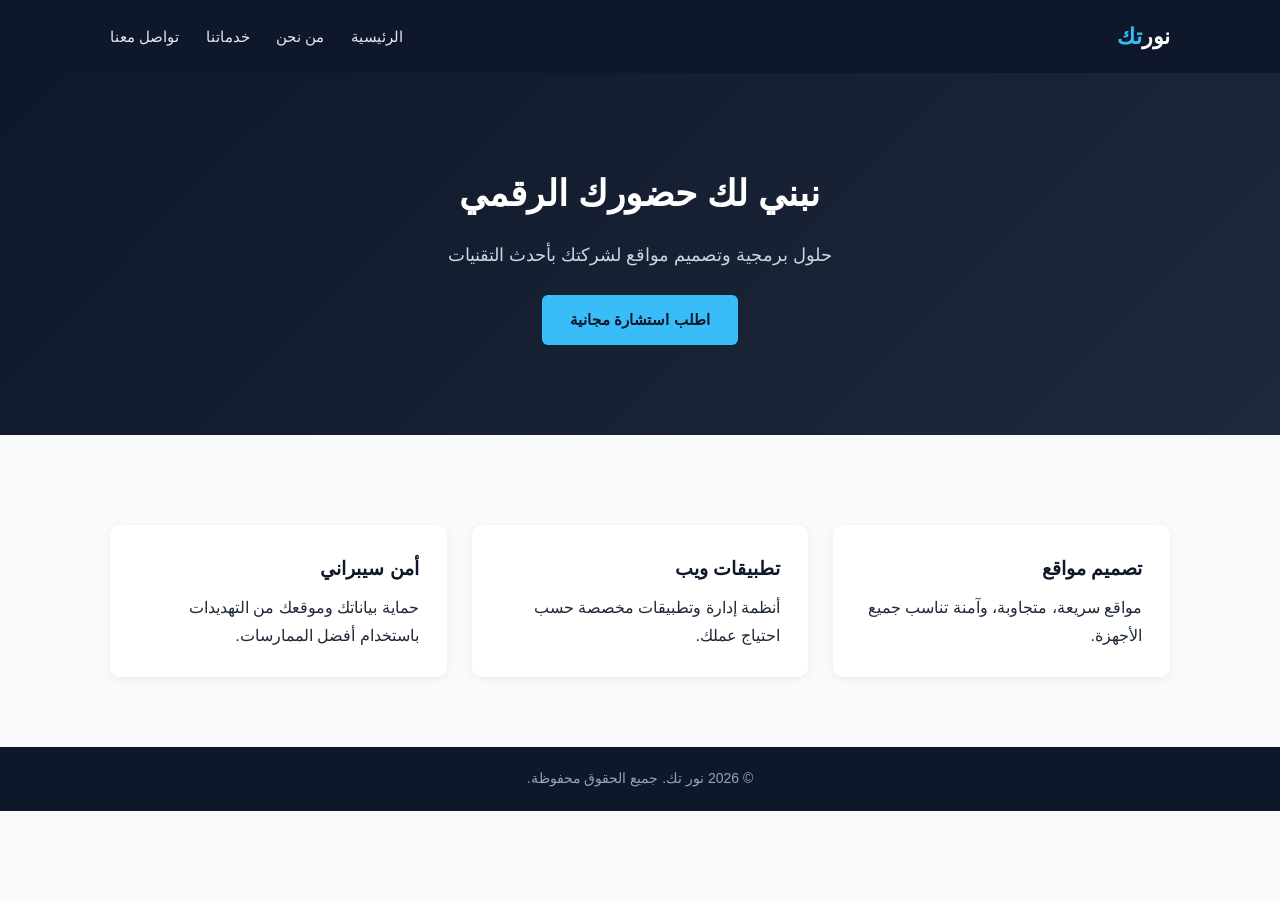
<file: index.html>
<!DOCTYPE html>
<html lang="ar" dir="rtl">
<head>
  <meta charset="UTF-8">
  <meta name="viewport" content="width=device-width, initial-scale=1.0">
  <title>نور تك | حلول تقنية لأعمالك</title>
  <link rel="stylesheet" href="css/style.css">
</head>
<body>
  <header>
    <div class="container navbar">
      <div class="logo">نور<span>تك</span></div>
      <nav>
        <a href="index.html">الرئيسية</a>
        <a href="about.html">من نحن</a>
        <a href="services.html">خدماتنا</a>
        <a href="contact.html">تواصل معنا</a>
      </nav>
    </div>
  </header>

  <section class="hero">
    <div class="container">
      <h1>نبني لك حضورك الرقمي</h1>
      <p>حلول برمجية وتصميم مواقع لشركتك بأحدث التقنيات</p>
      <a href="contact.html" class="btn">اطلب استشارة مجانية</a>
    </div>
  </section>

  <section class="features">
    <div class="container grid">
      <div class="card">
        <h3>تصميم مواقع</h3>
        <p>مواقع سريعة، متجاوبة، وآمنة تناسب جميع الأجهزة.</p>
      </div>
      <div class="card">
        <h3>تطبيقات ويب</h3>
        <p>أنظمة إدارة وتطبيقات مخصصة حسب احتياج عملك.</p>
      </div>
      <div class="card">
        <h3>أمن سيبراني</h3>
        <p>حماية بياناتك وموقعك من التهديدات باستخدام أفضل الممارسات.</p>
      </div>
    </div>
  </section>

  <footer>
    <div class="container">
      <p>&copy; 2026 نور تك. جميع الحقوق محفوظة.</p>
    </div>
  </footer>
</body>
</html>
</file>
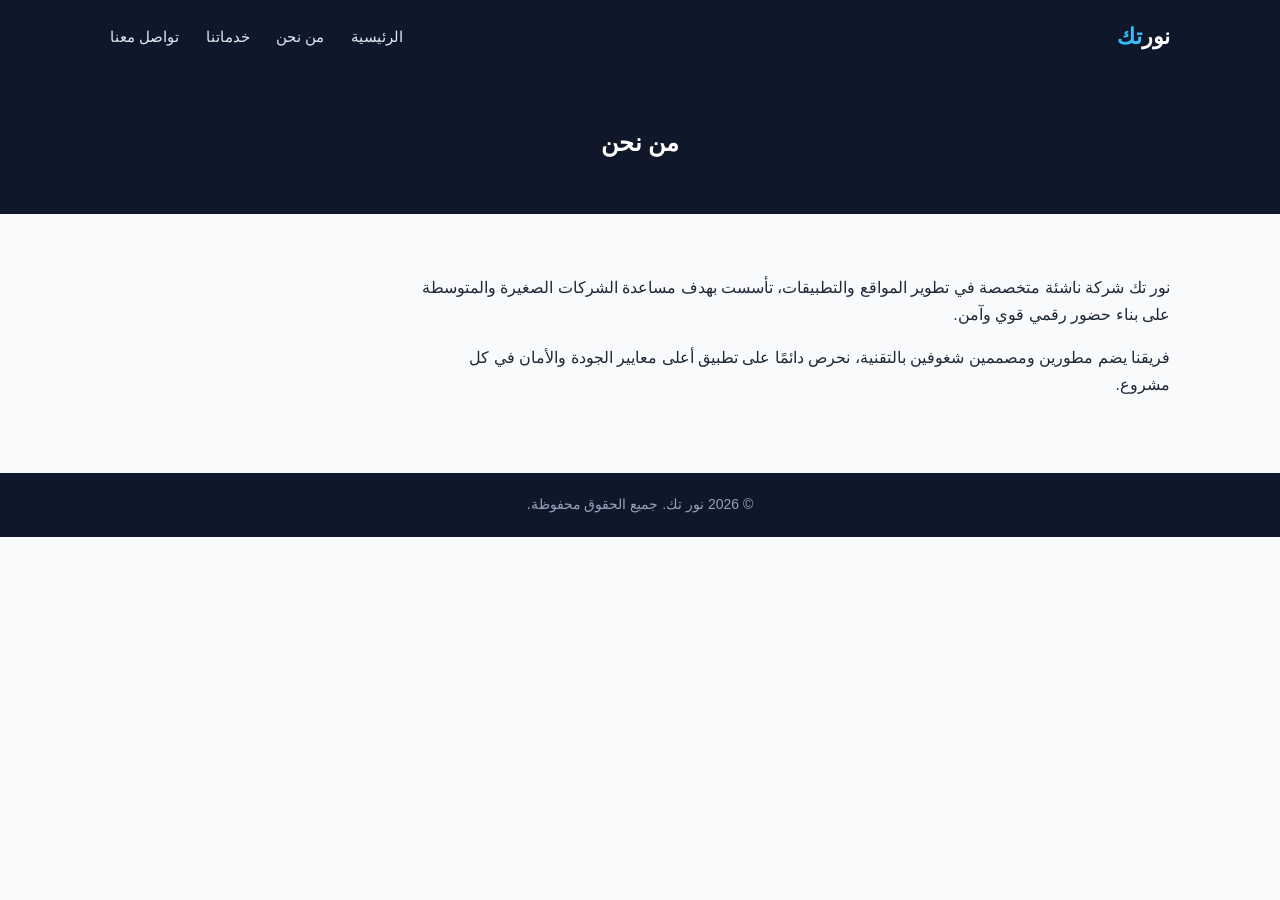
<file: about.html>
<!DOCTYPE html>
<html lang="ar" dir="rtl">
<head>
  <meta charset="UTF-8">
  <meta name="viewport" content="width=device-width, initial-scale=1.0">
  <title>من نحن | نور تك</title>
  <link rel="stylesheet" href="css/style.css">
</head>
<body>
  <header>
    <div class="container navbar">
      <div class="logo">نور<span>تك</span></div>
      <nav>
        <a href="index.html">الرئيسية</a>
        <a href="about.html">من نحن</a>
        <a href="services.html">خدماتنا</a>
        <a href="contact.html">تواصل معنا</a>
      </nav>
    </div>
  </header>

  <section class="page-header">
    <div class="container">
      <h1>من نحن</h1>
    </div>
  </section>

  <section class="content">
    <div class="container">
      <p>نور تك شركة ناشئة متخصصة في تطوير المواقع والتطبيقات، تأسست بهدف مساعدة الشركات الصغيرة والمتوسطة على بناء حضور رقمي قوي وآمن.</p>
      <p>فريقنا يضم مطورين ومصممين شغوفين بالتقنية، نحرص دائمًا على تطبيق أعلى معايير الجودة والأمان في كل مشروع.</p>
    </div>
  </section>

  <footer>
    <div class="container">
      <p>&copy; 2026 نور تك. جميع الحقوق محفوظة.</p>
    </div>
  </footer>
</body>
</html>
</file>
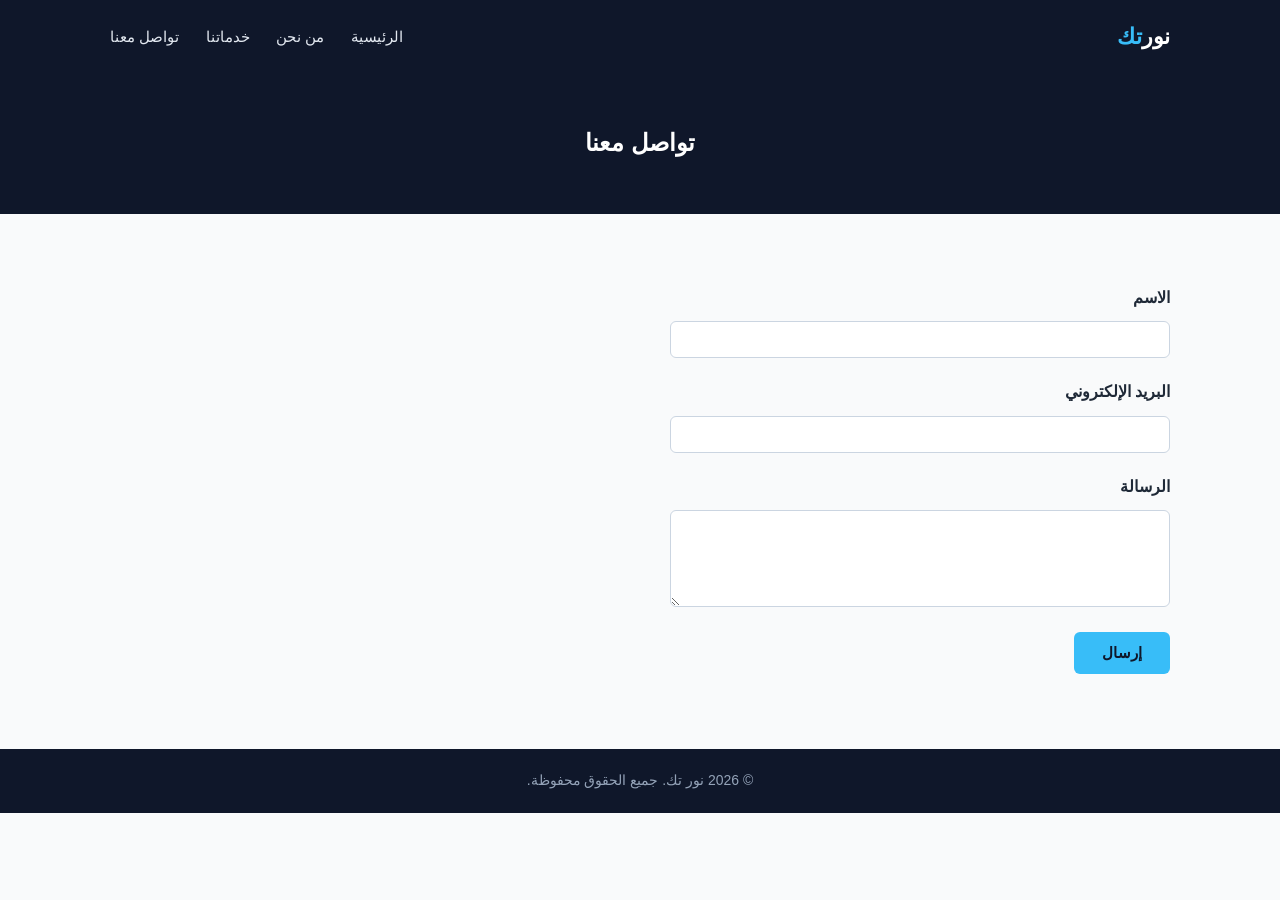
<file: contact.html>
<!DOCTYPE html>
<html lang="ar" dir="rtl">
<head>
  <meta charset="UTF-8">
  <meta name="viewport" content="width=device-width, initial-scale=1.0">
  <title>تواصل معنا | نور تك</title>
  <link rel="stylesheet" href="css/style.css">
</head>
<body>
  <header>
    <div class="container navbar">
      <div class="logo">نور<span>تك</span></div>
      <nav>
        <a href="index.html">الرئيسية</a>
        <a href="about.html">من نحن</a>
        <a href="services.html">خدماتنا</a>
        <a href="contact.html">تواصل معنا</a>
      </nav>
    </div>
  </header>

  <section class="page-header">
    <div class="container">
      <h1>تواصل معنا</h1>
    </div>
  </section>

  <section class="content">
    <div class="container">
      <form class="contact-form" onsubmit="handleSubmit(event)">
        <label for="name">الاسم</label>
        <input type="text" id="name" name="name" required>

        <label for="email">البريد الإلكتروني</label>
        <input type="email" id="email" name="email" required>

        <label for="message">الرسالة</label>
        <textarea id="message" name="message" rows="5" required></textarea>

        <button type="submit" class="btn">إرسال</button>
      </form>
      <p id="formResult"></p>
    </div>
  </section>

  <footer>
    <div class="container">
      <p>&copy; 2026 نور تك. جميع الحقوق محفوظة.</p>
    </div>
  </footer>

  <script>
    function handleSubmit(e) {
      e.preventDefault();
      document.getElementById('formResult').innerText = 'شكرًا! تم استلام رسالتك (نموذج تجريبي بدون سيرفر).';
    }
  </script>
</body>
</html>
</file>
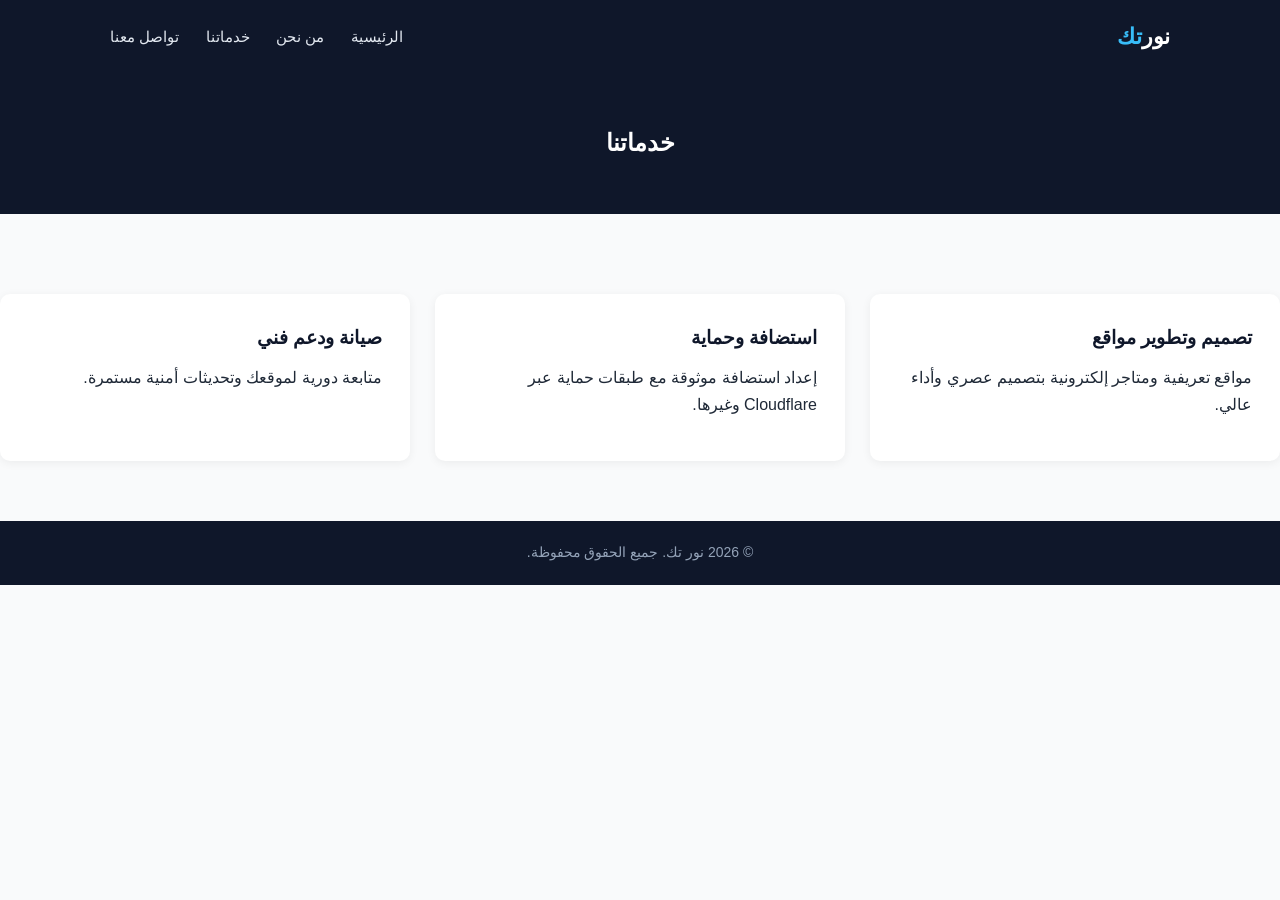
<file: services.html>
<!DOCTYPE html>
<html lang="ar" dir="rtl">
<head>
  <meta charset="UTF-8">
  <meta name="viewport" content="width=device-width, initial-scale=1.0">
  <title>خدماتنا | نور تك</title>
  <link rel="stylesheet" href="css/style.css">
</head>
<body>
  <header>
    <div class="container navbar">
      <div class="logo">نور<span>تك</span></div>
      <nav>
        <a href="index.html">الرئيسية</a>
        <a href="about.html">من نحن</a>
        <a href="services.html">خدماتنا</a>
        <a href="contact.html">تواصل معنا</a>
      </nav>
    </div>
  </header>

  <section class="page-header">
    <div class="container">
      <h1>خدماتنا</h1>
    </div>
  </section>

  <section class="content grid">
    <div class="card">
      <h3>تصميم وتطوير مواقع</h3>
      <p>مواقع تعريفية ومتاجر إلكترونية بتصميم عصري وأداء عالي.</p>
    </div>
    <div class="card">
      <h3>استضافة وحماية</h3>
      <p>إعداد استضافة موثوقة مع طبقات حماية عبر Cloudflare وغيرها.</p>
    </div>
    <div class="card">
      <h3>صيانة ودعم فني</h3>
      <p>متابعة دورية لموقعك وتحديثات أمنية مستمرة.</p>
    </div>
  </section>

  <footer>
    <div class="container">
      <p>&copy; 2026 نور تك. جميع الحقوق محفوظة.</p>
    </div>
  </footer>
</body>
</html>
</file>
<file: css/style.css>
* { margin: 0; padding: 0; box-sizing: border-box; }
body {
  font-family: 'Tahoma', Arial, sans-serif;
  color: #1f2937;
  line-height: 1.7;
  background: #f9fafb;
}
.container { max-width: 1100px; margin: 0 auto; padding: 0 20px; }

header {
  background: #0f172a;
  color: #fff;
  padding: 18px 0;
}
.navbar {
  display: flex;
  justify-content: space-between;
  align-items: center;
}
.logo { font-size: 22px; font-weight: bold; }
.logo span { color: #38bdf8; }
nav a {
  color: #e2e8f0;
  text-decoration: none;
  margin-right: 22px;
  font-size: 15px;
}
nav a:hover { color: #38bdf8; }

.hero {
  background: linear-gradient(135deg, #0f172a, #1e293b);
  color: #fff;
  padding: 90px 0;
  text-align: center;
}
.hero h1 { font-size: 36px; margin-bottom: 15px; }
.hero p { font-size: 18px; color: #cbd5e1; margin-bottom: 25px; }
.btn {
  display: inline-block;
  background: #38bdf8;
  color: #0f172a;
  padding: 12px 28px;
  border: none;
  border-radius: 6px;
  font-weight: bold;
  text-decoration: none;
  cursor: pointer;
  font-size: 15px;
}
.btn:hover { background: #0ea5e9; }

.features { padding: 70px 0; }
.grid {
  display: grid;
  grid-template-columns: repeat(auto-fit, minmax(250px, 1fr));
  gap: 25px;
  margin-top: 20px;
}
.card {
  background: #fff;
  padding: 28px;
  border-radius: 10px;
  box-shadow: 0 2px 10px rgba(0,0,0,0.06);
}
.card h3 { margin-bottom: 10px; color: #0f172a; }

.page-header {
  background: #0f172a;
  color: #fff;
  padding: 50px 0;
  text-align: center;
}

.content { padding: 60px 0; }
.content p { margin-bottom: 15px; max-width: 750px; }

.contact-form {
  max-width: 500px;
  display: flex;
  flex-direction: column;
  gap: 10px;
}
.contact-form label { font-weight: bold; margin-top: 10px; }
.contact-form input, .contact-form textarea {
  padding: 10px;
  border: 1px solid #cbd5e1;
  border-radius: 6px;
  font-family: inherit;
}
.contact-form button { margin-top: 15px; width: fit-content; }

footer {
  background: #0f172a;
  color: #94a3b8;
  text-align: center;
  padding: 20px 0;
  font-size: 14px;
}
</file>
